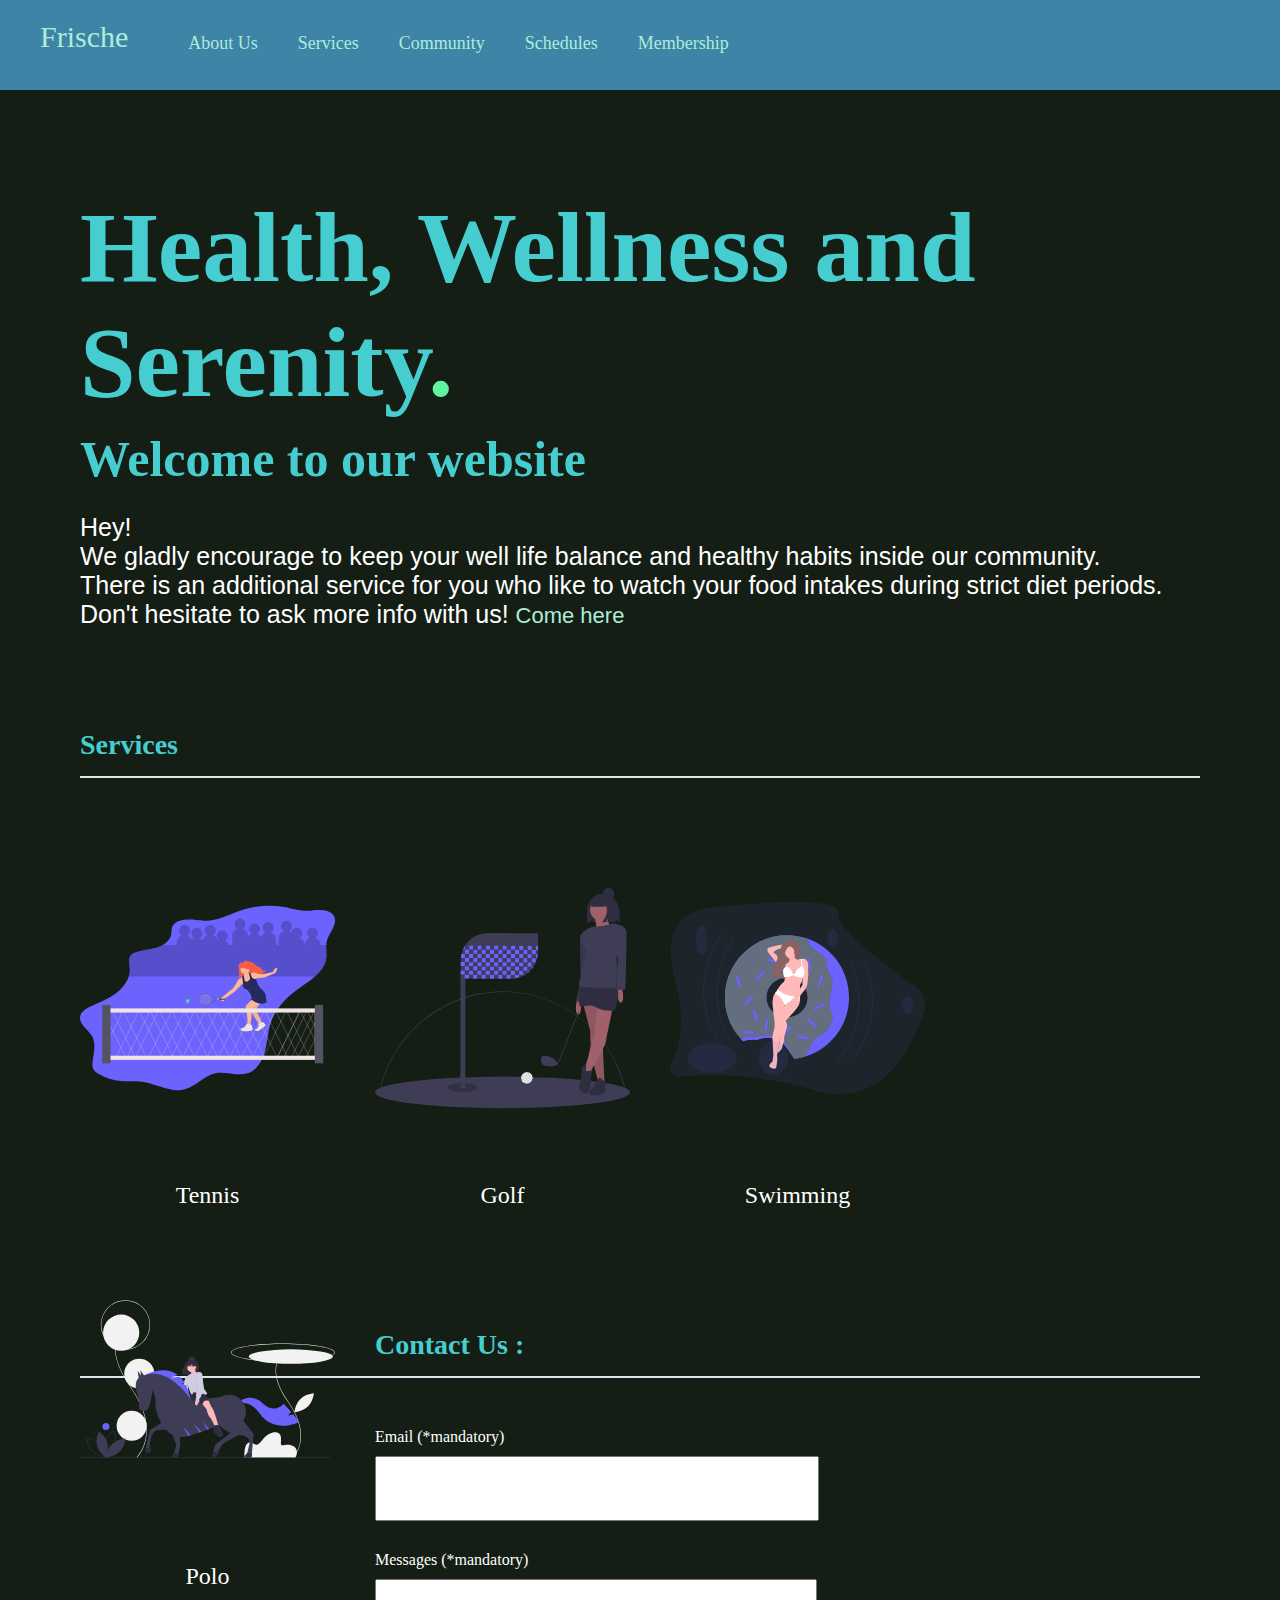
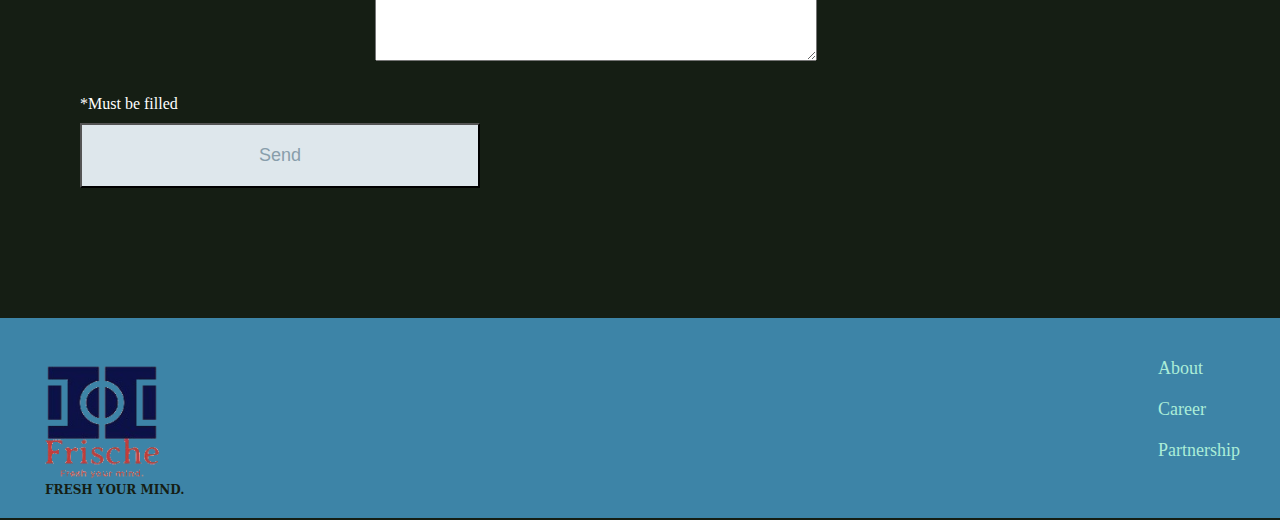
<file: index.html>
<!DOCTYPE html>
<html>
  <head>
    <meta charset="utf-8">
    <title>Frische</title>
    <link rel="stylesheet" href="stylesheet.css">
  </head>
  <body>
    
    <div class="header">
      <div class="header-logo">Frische</div>
      <div class="header-list">
        <ul>
          <li>About Us</li>
          <li><a href="background image.html">Services</a></li>
          <li><a href="https://www.helloswitzerland.ch/magazine/-/sports-in-zurich" class="ui-state-highlight" >Community</a></li>
          <li> Schedules </li>
          <li>Membership</li>
        </ul>
      </div>
    </div>

    <div class="main">
      <div class="copy-container">
        <h1>Health, Wellness and Serenity<span>.</span></h1>
        <h2>Welcome to our website</h2>
        <p> Hey! <br> We gladly encourage to keep your well life balance and healthy habits inside our community. <br> There is an additional service for you who like to watch your food intakes during strict diet periods. Don't hesitate to ask more info with us! <a href="https://www.verywellfit.com/recipe-nutrition-analyzer-4157076">Come here</a>  </p>
       
      </div>
      
      <div class="contents">
        <h3 class="section-title">Services</h3>
        <div class="contents-item">
          <img src="undraw_grand_slam_0q5r.svg">
          <p>Tennis</p>
        </div>
        <div class="contents-item">
          <img src="undraw_golf_neir.svg">
          <p>Golf</p>
        </div>
        <div class="contents-item">
          <img src="undraw_in_the_pool_c5h0.svg">
          <p>Swimming</p>
        </div>
        <div class="contents-item">
          <img src="undraw_Ride_till_I_can_no_more_44wq.svg">
          <p>Polo</p>
        </div>
      </div>
      
      <div class="contact-form">
        <h3 class="section-title">Contact Us :</h3>
        <p>Email (*mandatory)</p>
        <input>
        <p>Messages (*mandatory)</p>
        <textarea></textarea>
        <p>*Must be filled</p>
        <input class="contact-submit" type="submit" value="Send">
      </div>
    </div>
     <div class="footer">
      <div class="footer-logo"><img src="frische.png">
        <p>FRESH YOUR MIND.</p>
      </div>

          <div class="footer-list">
        <ul>
          <li>About</li>
          <li>Career</li>
          <li>Partnership</li>
        </ul>
    </div>
    </div>
  </body>
</html>
</file>
<file: stylesheet.css>
html, body,
ul, ol, li,
h1, h2, h3, h4, h5, h6, p,
form, input, div {
  margin: 0;
  padding: 0;
}

body {
  font-family: "Avenir Next";
  background-color: #151E14 ;
}

li { font-size: 18px;
  list-style: none;}

li a { color: #ABEDD8; text-decoration:none; font-size: 18px;}
li a:hover { color: #ABEDD8; }
li a:active { color: #ABEDD8; }
li a:visited { color: #ABEDD8; }
li a:active {color:#ABEDD8;}
/* Ketik code Anda dibawah */
.header {
  background-color: #3D84A7;
  color: #ABEDD8;
  height: 90px;
}

.header-logo {
  float: left;
  font-size: 30px;
  padding: 20px 40px;
  font-family: Roboto;
}
.header-list {float: left;}

.header-list li {
  float: left;
  padding: 33px 20px;
}

.main {
  padding: 100px 80px;
  
}

.copy-container h1 {
  font-size: 100px;
  color: #46CDCF;
}

.copy-container h2 {
  font-size: 50px;
  margin-top: 10px;
  color: #46CDCF;
}
.copy-container p {
  font-size: 25px;
  padding-top: 10px;
  margin-top: 15px;
  color: white;
  font-family: "Helvetica";
  text-decoration:none;

}
a { color: #ABEDD8; text-decoration:none;font-size: 22px;}

.copy-container span {
  color: #60F4A0;
}

.contents {
 height: 500px;            
                                 margin-top: 100px;
                                  
}

.section-title {
  border-bottom: 2px solid #dee7ec;
  font-size: 28px;
  padding-bottom: 15px;
  margin-bottom: 50px;
  color: #46CDCF; 
}

.contents-item {
  float: left;
  margin-right: 40px;
  margin-top: 20px;
}

.contents-item p {
  font-size: 24px;
  margin-top: 30px;
  color: white;
  text-align: center;


}

.contact-form {
 padding-top: 100px;
 color: white; 
 }

.contact-form section-title {margin-top: 50px;border: 1px solid #dee7ec;
}


input,textarea { width: 400px; 
margin-top: 10px; 
padding: 20px; 
margin-bottom: 30px;
font-size: 18px;

}


.contact-submit {background-color:#dee7ec;
                 color: #889eab;cursor: pointer;}
.footer {
  background-color: #3D84A7;
  color: #ABEDD8;
  height: 120px;
  padding: 40px;
}

.footer-logo {
  float: left;
  
}
.footer-logo img {width: 124px;} 
.footer-logo p { font-size:12px;
  color: #151E14;
  font-family:"Serif";
  font-weight: 700;
  padding-left: 5px; }
.footer-list {float: right;}

.footer-list li {
 
  padding-bottom:20px;}
</file>
